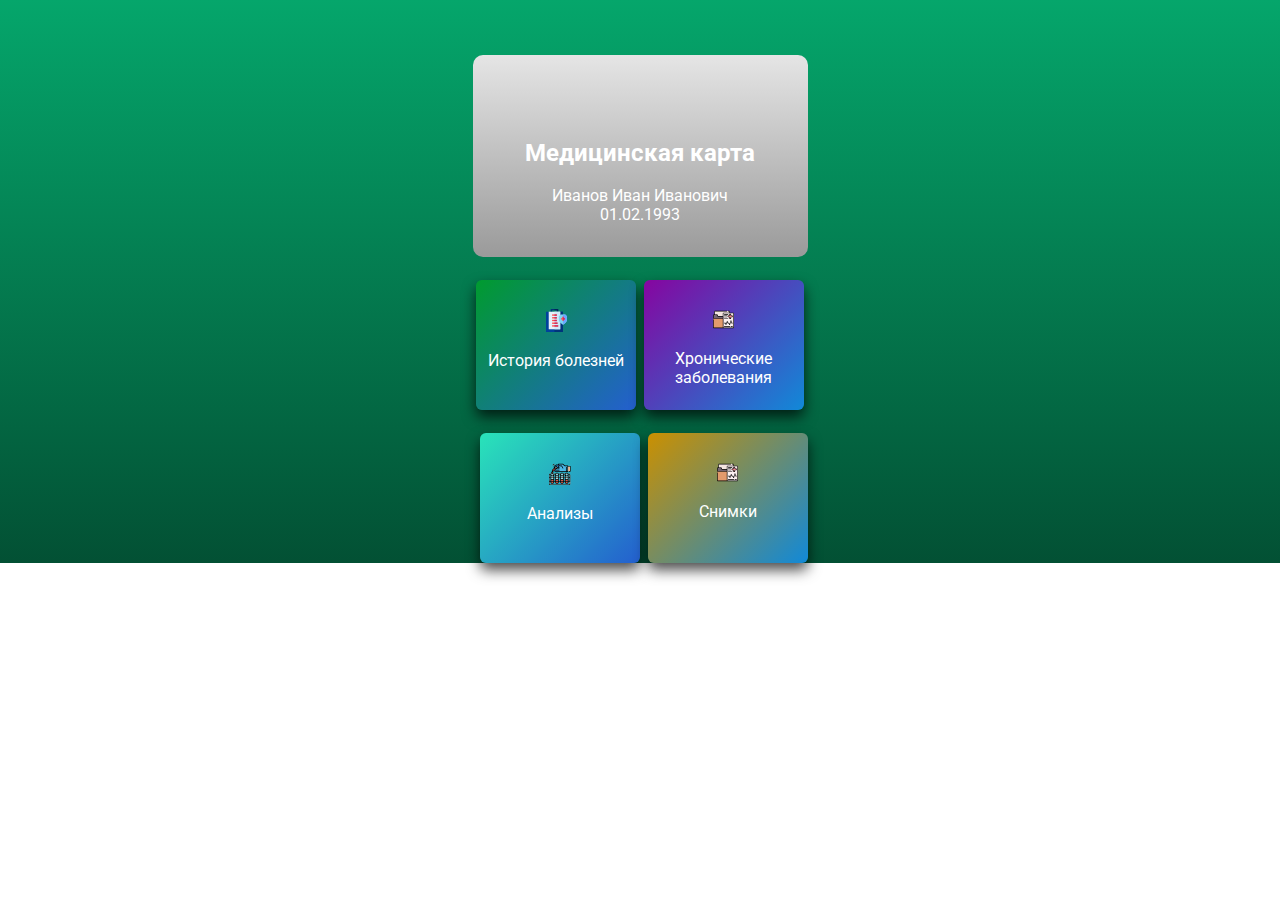
<file: card-ivan/index.html>
<!DOCTYPE html>
<html lang="ru">
<head>
	<meta charset="UTF-8">
	<meta name="viewport" content="width=device-width, initial-scale=1.0">
	<title>Медицинская карта</title>
	<link rel="stylesheet" href="style/style.css">
	<link rel="stylesheet" href="style/normalize.css">
	<link rel="preconnect" href="https://fonts.gstatic.com">
	<link href="https://fonts.googleapis.com/css2?family=Roboto:wght@400;900&display=swap" rel="stylesheet">
</head>
<body>
	<section class="main">
		<div class="container">
			<div class="card-big">
				<div class="card-big-wrapper">
					<h2>Медицинская карта</h2>
					<p class="card-big-text">
						Иванов Иван Иванович<br>
						01.02.1993
					</p>
				</div>
			</div>
			<div class="cards-wrapper">
				<div class="card">
					<div class="card-wrapper">
						<img src="./img/1.svg" alt="1">
						<p>История
							болезней</p>
					</div>
				</div>
				<div class="card">
					<div class="card-wrapper">
						<img src="./img/2.svg" alt="2">
						<p>Хронические
							заболевания</p>
					</div>
				</div>			
			</div>
			<div class="cards-wrapper">
				<div class="card card3">
					<div class="card-wrapper">
						<img src="./img/3.svg" alt="3">
						<p>Анализы</p>
					</div>
				</div>
				<div class="card4">
					<div class="card-wrapper">
						<img src="./img/2.svg" alt="4">
						<p>Снимки</p>
					</div>
				</div>
			</div>
			
		</div>
		
	</section>
	
</body>
</html>
</file>
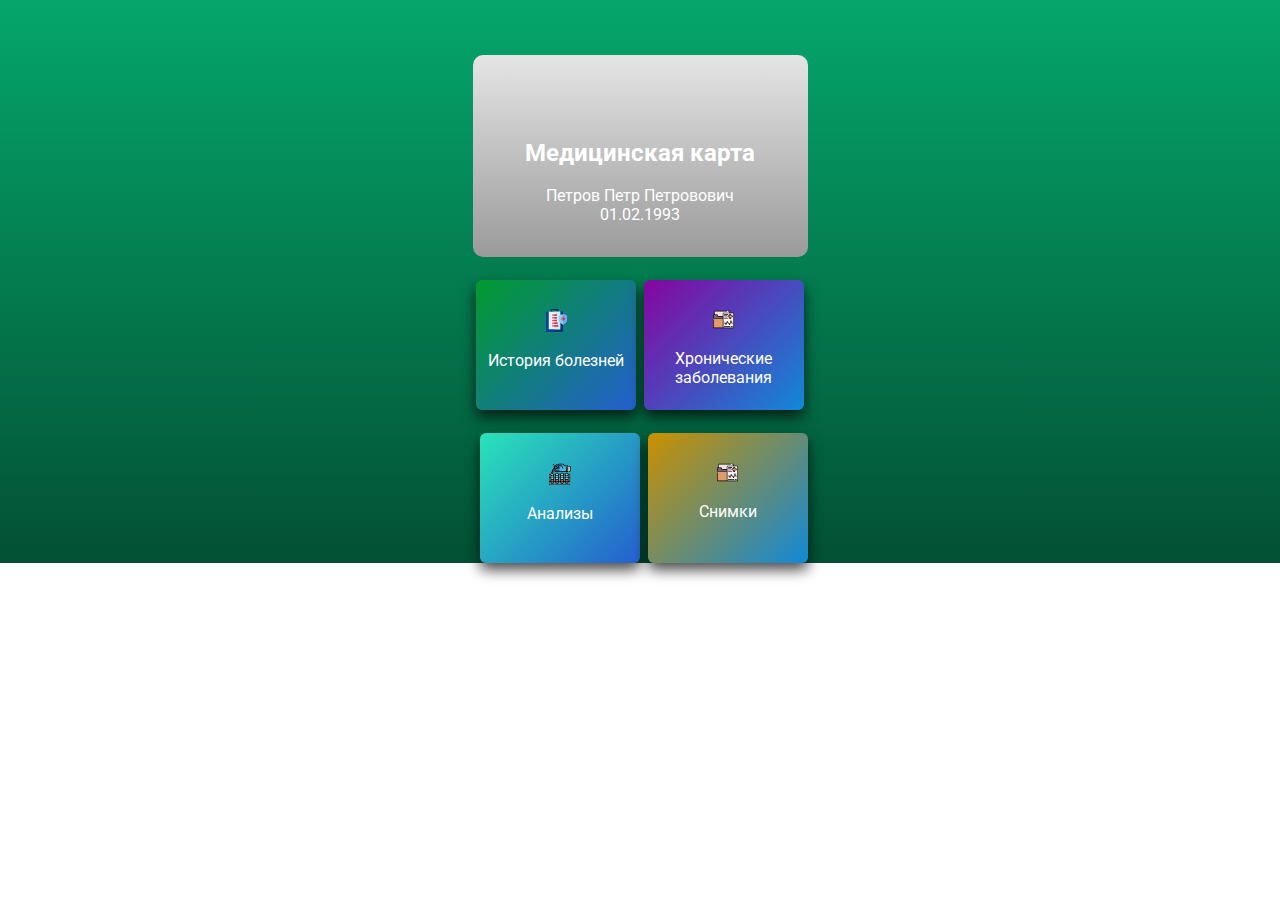
<file: card-petr/index.html>
<!DOCTYPE html>
<html lang="ru">
<head>
	<meta charset="UTF-8">
	<meta name="viewport" content="width=device-width, initial-scale=1.0">
	<title>Медицинская карта</title>
	<link rel="stylesheet" href="style/style.css">
	<link rel="stylesheet" href="style/normalize.css">
	<link rel="preconnect" href="https://fonts.gstatic.com">
	<link href="https://fonts.googleapis.com/css2?family=Roboto:wght@400;900&display=swap" rel="stylesheet">
</head>
<body>
	<section class="main">
		<div class="container">
			<div class="card-big">
				<div class="card-big-wrapper">
					<h2>Медицинская карта</h2>
					<p class="card-big-text">
						Петров Петр Петровович<br>
						01.02.1993
					</p>
				</div>
			</div>
			<div class="cards-wrapper">
				<div class="card">
					<div class="card-wrapper">
						<img src="./img/1.svg" alt="1">
						<p>История
							болезней</p>
					</div>
				</div>
				<div class="card">
					<div class="card-wrapper">
						<img src="./img/2.svg" alt="2">
						<p>Хронические
							заболевания</p>
					</div>
				</div>			
			</div>
			<div class="cards-wrapper">
				<div class="card card3">
					<div class="card-wrapper">
						<img src="./img/3.svg" alt="3">
						<p>Анализы</p>
					</div>
				</div>
				<div class="card4">
					<div class="card-wrapper">
						<img src="./img/2.svg" alt="4">
						<p>Снимки</p>
					</div>
				</div>
			</div>
			
		</div>
		
	</section>
	
</body>
</html>
</file>
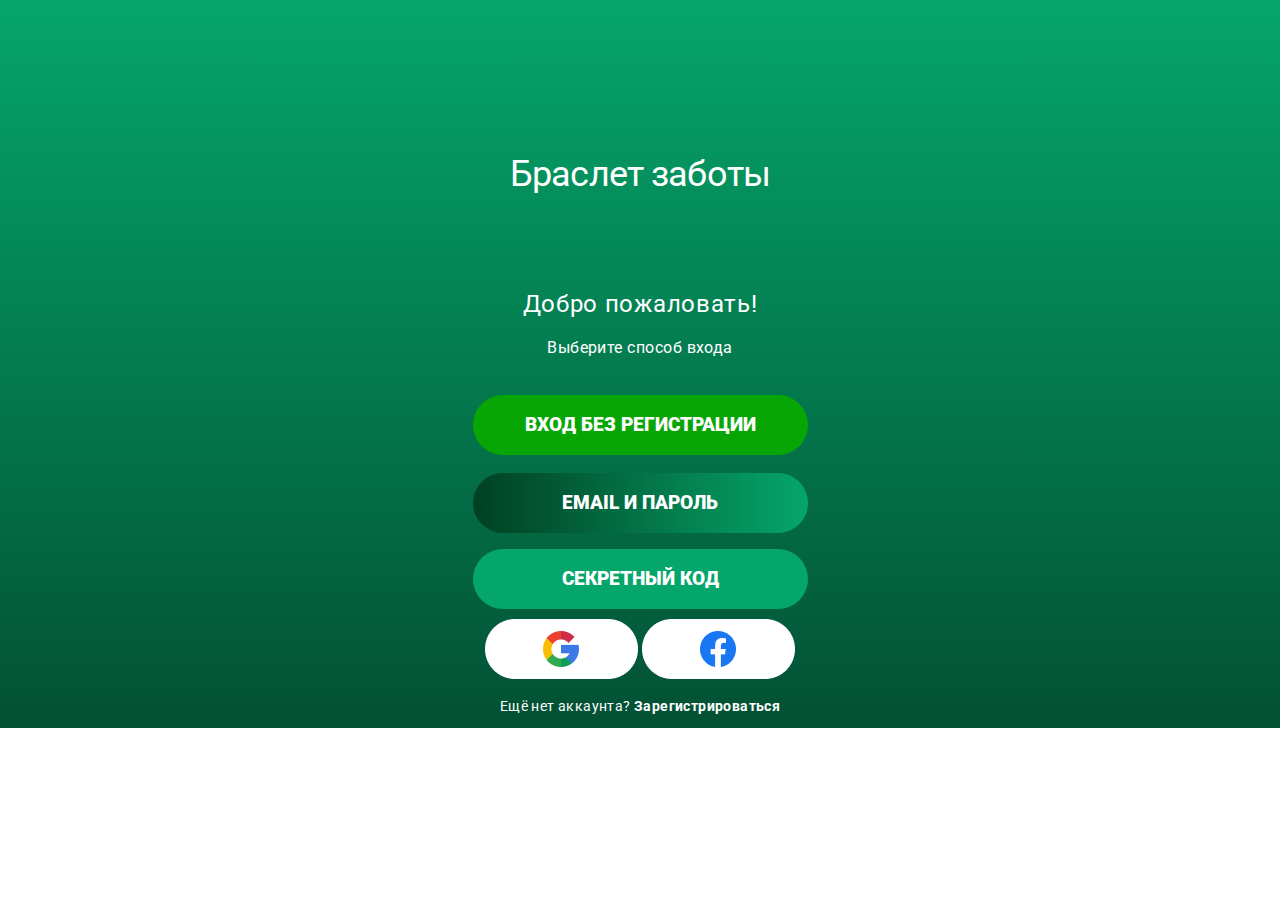
<file: home/index.html>
<!DOCTYPE html>
<html lang="ru">
<head>
	<meta charset="UTF-8">
	<meta name="viewport" content="width=device-width, initial-scale=1.0">
	<title>Браслет заботы</title>
	<link rel="stylesheet" href="style/style.css">
	<link rel="stylesheet" href="style/normalize.css">
	<link rel="preconnect" href="https://fonts.gstatic.com">
	<link href="https://fonts.googleapis.com/css2?family=Roboto:wght@400;900&display=swap" rel="stylesheet">
	<link rel='manifest' href='/manifest.json'>
</head>
<body>
	<section class="main">
		<div class="container">
			<h1 class="main-h1title">Браслет заботы</h1>
			<h2 class="main-title">Добро пожаловать!</h2>
			<h3 class="main-subtitle">Выберите способ входа</h3>
			<a href="../scanner/index.html" class="btn-input">Вход без регистрации</a>
			<a href="#" class="btn-email">Email и пароль</a>
			<a href="#" class="btn-code">Секретный код</a>
			<div class="main-wrapper-icon">
				<img src="./img/icon-google.png" alt="">
				<img src="./img/icon-facebook.png" alt="">
			</div>
			<p class="main-text">Ещё нет аккаунта? <span>Зарегистрироваться<span></p>
		</div>
		
	</section>
	
</body>
</html>
</file>
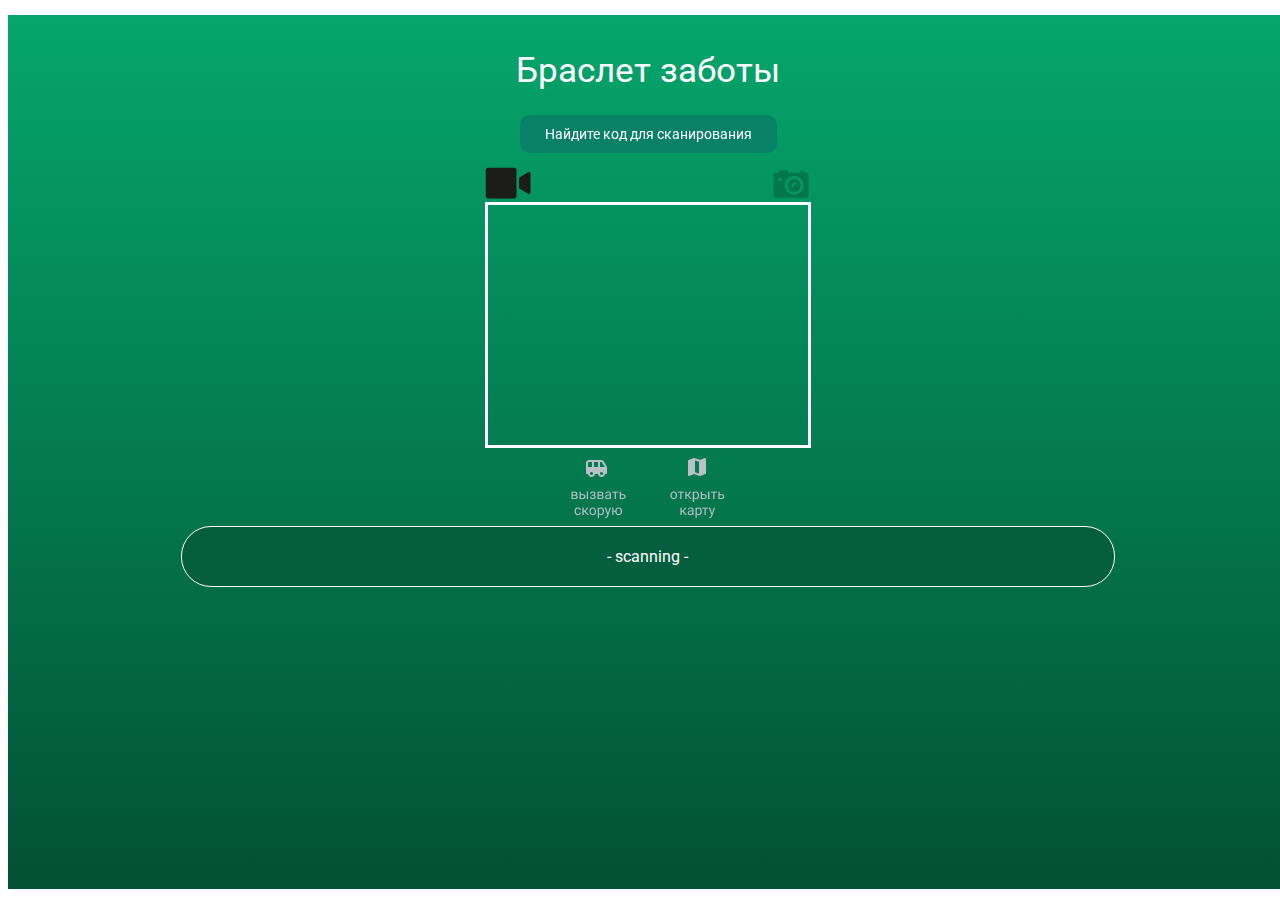
<file: scanner/index.html>
﻿<html>
<head>
  <meta name="description" content="QR Code scanner">
  <meta name="keywords" content="qrcode,qr code,scanner,barcode,javascript">
  <meta name="language" content="Russian">
  <meta name="copyright" content="Lazar Laszlo (c) 2011">
  <meta name="Revisit-After" content="1 Days">
  <meta name="robots" content="index, follow">
  <meta http-equiv="Content-type" content="text/html;charset=UTF-8">
  <meta name="viewport" content="width=device-width, initial-scale=1.0">
<link rel="preconnect" href="https://fonts.gstatic.com">
<link href="https://fonts.googleapis.com/css2?family=Roboto:wght@400;900&display=swap" rel="stylesheet">
<title>Браслет заботы</title>

<style type="text/css">
body{
    font-family: "Roboto", sans-serif;
    font-style: normal;
    font-weight: normal;
    width:100%;
    text-align:center;
    color: #FFFFFF;
}
img{
    border:0;
}
#main{
    margin: 15px auto;
    background: linear-gradient(#05A66B 0%, #000000 193.99%);
    background-repeat: no-repeat;;
    overflow: auto;
	width: 100%;
}
#header{
    background-repeat: no-repeat;;
    margin-bottom:15px;
}
#mainbody{
    background: white;
    width:100%;
	display:none;
}
#footer{
    background: linear-gradient(#05A66B 0%, #000000 193.99%);
    background-repeat: no-repeat;;
}
#v{
    width:320px;
    height:240px;
}
#qr-canvas{
    display:none;
}
#qrfile{
    width:320px;
    height:240px;
}
#mp1{
    text-align:center;
    font-size:35px;
}
#imghelp{
    position:relative;
    left:0px;
    top:-160px;
    z-index:100;
    font:18px arial,sans-serif;
    background: black;
	margin-left:35px;
	margin-right:35px;
	padding-top:10px;
	padding-bottom:10px;
	border-radius:20px;
}
.selector{
    margin:0;
    padding:0;
    cursor:pointer;
    margin-bottom:-5px;
}
#outdiv
{
    width:320px;
    height:240px;
	border: solid;
	border-width: 3px 3px 3px 3px;
}
#result{
    border: solid;
	border-width: 1px 1px 1px 1px;
	padding:20px;
	width:70%;
    background: #055e3d;
    border-radius: 30px;
}

ul{
    margin-bottom:0;
    margin-right:40px;
}
li{
    display:inline;
    padding-right: 0.5em;
    padding-left: 0.5em;
    font-weight: bold;
}
li a{
    text-decoration: none;
    color: #FFFFFF;
}

#footer a{
	color: #FFFFFF;
}
.tsel{
    padding:0;
}
.subtitle {
    font-size: 14px;
    line-height: 16px;
    text-align: center;
    padding: 11px 25px;
    background: rgba(24, 33, 122, 0.197197);
    backdrop-filter: blur(135.914px);
    border-radius: 10px;
    font-weight: normal;
}
</style>

<script type="text/javascript" src="llqrcode.js"></script>
<script type="text/javascript" src="js/plusone.js"></script>
<script type="text/javascript" src="webqr.js"></script>

<script type="text/javascript">

  var _gaq = _gaq || [];
  _gaq.push(['_setAccount', 'UA-24451557-1']);
  _gaq.push(['_trackPageview']);

  (function() {
    var ga = document.createElement('script'); ga.type = 'text/javascript'; ga.async = true;
    ga.src = ('https:' == document.location.protocol ? 'https://ssl' : 'http://www') + '.google-analytics.com/ga.js';
    var s = document.getElementsByTagName('script')[0]; s.parentNode.insertBefore(ga, s);
  })();

</script>

</head>

<body>
<div id="main">
<div id="header">
<div style="position:relative;top:+20px;left:0px;"><g:plusone size="medium"></g:plusone></div>
<p id="mp1">
Браслет заботы
</p>
<ul>
<li class="subtitle"><a href="index.html">Найдите код для сканирования</a></li>
</ul>
</div>
<div id="mainbody">
<table class="tsel" border="0" width="100%">
<tr>
<td valign="top" align="center" width="50%">
<table class="tsel" border="0">
<tr>
<td><img class="selector" id="webcamimg" src="vid.png" onclick="setwebcam()" align="left"></td>
<td><img class="selector" id="qrimg" src="cam.png" onclick="setimg()" align="right"></td></tr>
<tr><td colspan="2" align="center">
<div id="outdiv">
</div></td></tr>
</table>
</td>
</tr>
<tr><td colspan="3" align="center">
<a href="tel:103"><img src="./img/help.png"></a>
<a href="https://yandex.by/maps/157/minsk/?ll=27.538223%2C53.858909&z=13"><img src="./img/map.png"></a>
</td></tr>
<tr><td colspan="3" align="center">
<div id="result"></div>
</td></tr>
</table>
<script async="" src="pagead/js/f.txt"></script>
<!-- webqr_2016 -->
<ins class="adsbygoogle" style="display:block" data-ad-client="ca-pub-8418802408648518" data-ad-slot="2527990541" data-ad-format="auto"></ins>
<script>
(adsbygoogle = window.adsbygoogle || []).push({});
</script>
</div>&nbsp;

</div>
<canvas id="qr-canvas" width="800" height="600"></canvas>
<script type="text/javascript">load();</script>
</body>

</html>
</file>
<file: card-ivan/style/style.css>
* {
  box-sizing: border-box;
}
body {
  font-family: "Roboto", sans-serif;
  font-style: normal;
  font-weight: normal;
  background: linear-gradient(#05a66b 0%, #000000 193.99%);
  background-repeat: no-repeat;
  color: #ffffff;
}
a {
  text-decoration: none;
}
.container {
  width: 100%;
  margin: 0 auto;
  text-align: center;
  max-width: 1920px;
}
.main {
  margin-top: 55px;
}
.card-big {
  max-width: 335px;
  height: 202px;
  background: linear-gradient(180deg, #e5e5e5 0%, #9a9a9a 100%);
  border-radius: 10px;
  margin: 0 auto;
  text-align: center;
}
.card-big-wrapper {
  padding-top: 65px;
}
.cards-wrapper {
  display: flex;
  margin: 0 auto;
  max-width: 335px;
  margin-top: 23px;
}
.card {
  width: 160px;
  height: 130px;
  background: linear-gradient(135deg, #009b2e 0%, #245fcf 99.87%);
  box-shadow: 0px 7px 14px rgba(0, 0, 0, 0.704245);
  border-radius: 6px;
  margin: 0 auto;
}
.card-wrapper {
  padding-top: 29px;
}
.card:nth-child(2) {
  background: linear-gradient(135deg, #8605a0 0%, #1189d8 99.87%);
}
.card3 {
  background: linear-gradient(135deg, #29e4b9 0%, #245fcf 99.87%);
}
.card4 {
  width: 160px;
  height: 130px;
  box-shadow: 0px 7px 14px rgba(0, 0, 0, 0.704245);
  border-radius: 6px;
  background: linear-gradient(135deg, #cb9000 0%, #1189d8 99.87%);
}
@media screen and (max-width: 354px) {
  .container {
    padding: 20px;
  }
  .card {
    margin-right: 20px;
  }
  .card:nth-child(2) {
    margin-right: 0px;
  }
}
</file>
<file: card-petr/style/style.css>
* {
  box-sizing: border-box;
}
body {
  font-family: "Roboto", sans-serif;
  font-style: normal;
  font-weight: normal;
  background: linear-gradient(#05a66b 0%, #000000 193.99%);
  background-repeat: no-repeat;
  color: #ffffff;
}
a {
  text-decoration: none;
}
.container {
  width: 100%;
  margin: 0 auto;
  text-align: center;
  max-width: 1920px;
}
.main {
  margin-top: 55px;
}
.card-big {
  max-width: 335px;
  height: 202px;
  background: linear-gradient(180deg, #e5e5e5 0%, #9a9a9a 100%);
  border-radius: 10px;
  margin: 0 auto;
  text-align: center;
}
.card-big-wrapper {
  padding-top: 65px;
}
.cards-wrapper {
  display: flex;
  margin: 0 auto;
  max-width: 335px;
  margin-top: 23px;
}
.card {
  width: 160px;
  height: 130px;
  background: linear-gradient(135deg, #009b2e 0%, #245fcf 99.87%);
  box-shadow: 0px 7px 14px rgba(0, 0, 0, 0.704245);
  border-radius: 6px;
  margin: 0 auto;
}
.card-wrapper {
  padding-top: 29px;
}
.card:nth-child(2) {
  background: linear-gradient(135deg, #8605a0 0%, #1189d8 99.87%);
}
.card3 {
  background: linear-gradient(135deg, #29e4b9 0%, #245fcf 99.87%);
}
.card4 {
  width: 160px;
  height: 130px;
  box-shadow: 0px 7px 14px rgba(0, 0, 0, 0.704245);
  border-radius: 6px;
  background: linear-gradient(135deg, #cb9000 0%, #1189d8 99.87%);
}
@media screen and (max-width: 354px) {
  .container {
    padding: 20px;
  }
  .card {
    margin-right: 20px;
  }
  .card:nth-child(2) {
    margin-right: 0px;
  }
}
</file>
<file: home/style/style.css>
* {
  box-sizing: border-box;
}
body {
  font-family: "Roboto", sans-serif;
  font-style: normal;
  font-weight: normal;
  background: linear-gradient(#05a66b 0%, #000000 193.99%);
  background-repeat: no-repeat;
  color: #ffffff;
}
a {
  text-decoration: none;
}
.container {
  width: 100%;
  margin: 0 auto;
  text-align: center;
  max-width: 1920px;
}
.main-h1title {
  margin-top: 154px;
  margin-bottom: 95px;
  font-size: 36px;
  font-style: normal;
  font-weight: normal;
  letter-spacing: -0.864px;
}
.main-title {
  font-style: normal;
  font-weight: normal;
  font-size: 24px;
  line-height: 28px;
  letter-spacing: 0.688px;
}
.main-subtitle {
  margin-top: 12px;
  margin-bottom: 38px;
  font-style: normal;
  font-weight: normal;
  font-size: 16px;
  line-height: 19px;
  letter-spacing: 0.458667px;
}
.btn-input {
  display: block;
  margin: 0 auto;
  max-width: 335px;
  background: #08a605;
  border-radius: 30px;
  padding: 19px 0px;
  font-size: 19px;
  color: #fff;
  text-transform: uppercase;
  text-decoration: none;
  font-style: normal;
  font-weight: 900;
  line-height: 22px;
  margin-bottom: 18px;
}
.btn-email {
  display: block;
  margin: 0 auto;
  max-width: 335px;
  background: linear-gradient(270deg, #05a66b 0%, #014023 100%);
  border-radius: 30px;
  padding: 19px 68px;
  font-size: 19px;
  color: #fff;
  text-transform: uppercase;
  text-decoration: none;
  font-style: normal;
  font-weight: 900;
  line-height: 22px;
  margin-bottom: 16px;
}
.btn-code {
  display: block;
  margin: 0 auto;
  max-width: 335px;
  background: #05a66b;
  border-radius: 30px;
  padding: 19px 68px;
  font-size: 19px;
  color: #fff;
  text-transform: uppercase;
  text-decoration: none;
  font-style: normal;
  font-weight: 900;
  line-height: 22px;
  margin-bottom: 10px;
}
.main-text {
  font-family: "Roboto", sans-serif;
  font-style: normal;
  font-weight: normal;
  font-size: 14px;
  line-height: 16px;
  letter-spacing: 0.401333px;
}
.main-text span {
  font-weight: bold;
}
/* @media only screen and (max-height: 374px) {
  .main-h1title {
    margin-top: 0px;
  }
} */
@media only screen and (min-height: 569px) and (max-height: 811px) {
  .main-h1title {
    margin-top: 30px;
  }
}
@media only screen and (min-width: 320px) and (max-height: 598px) {
  .main-h1title {
    margin-top: 5px;
  }
}
</file>
